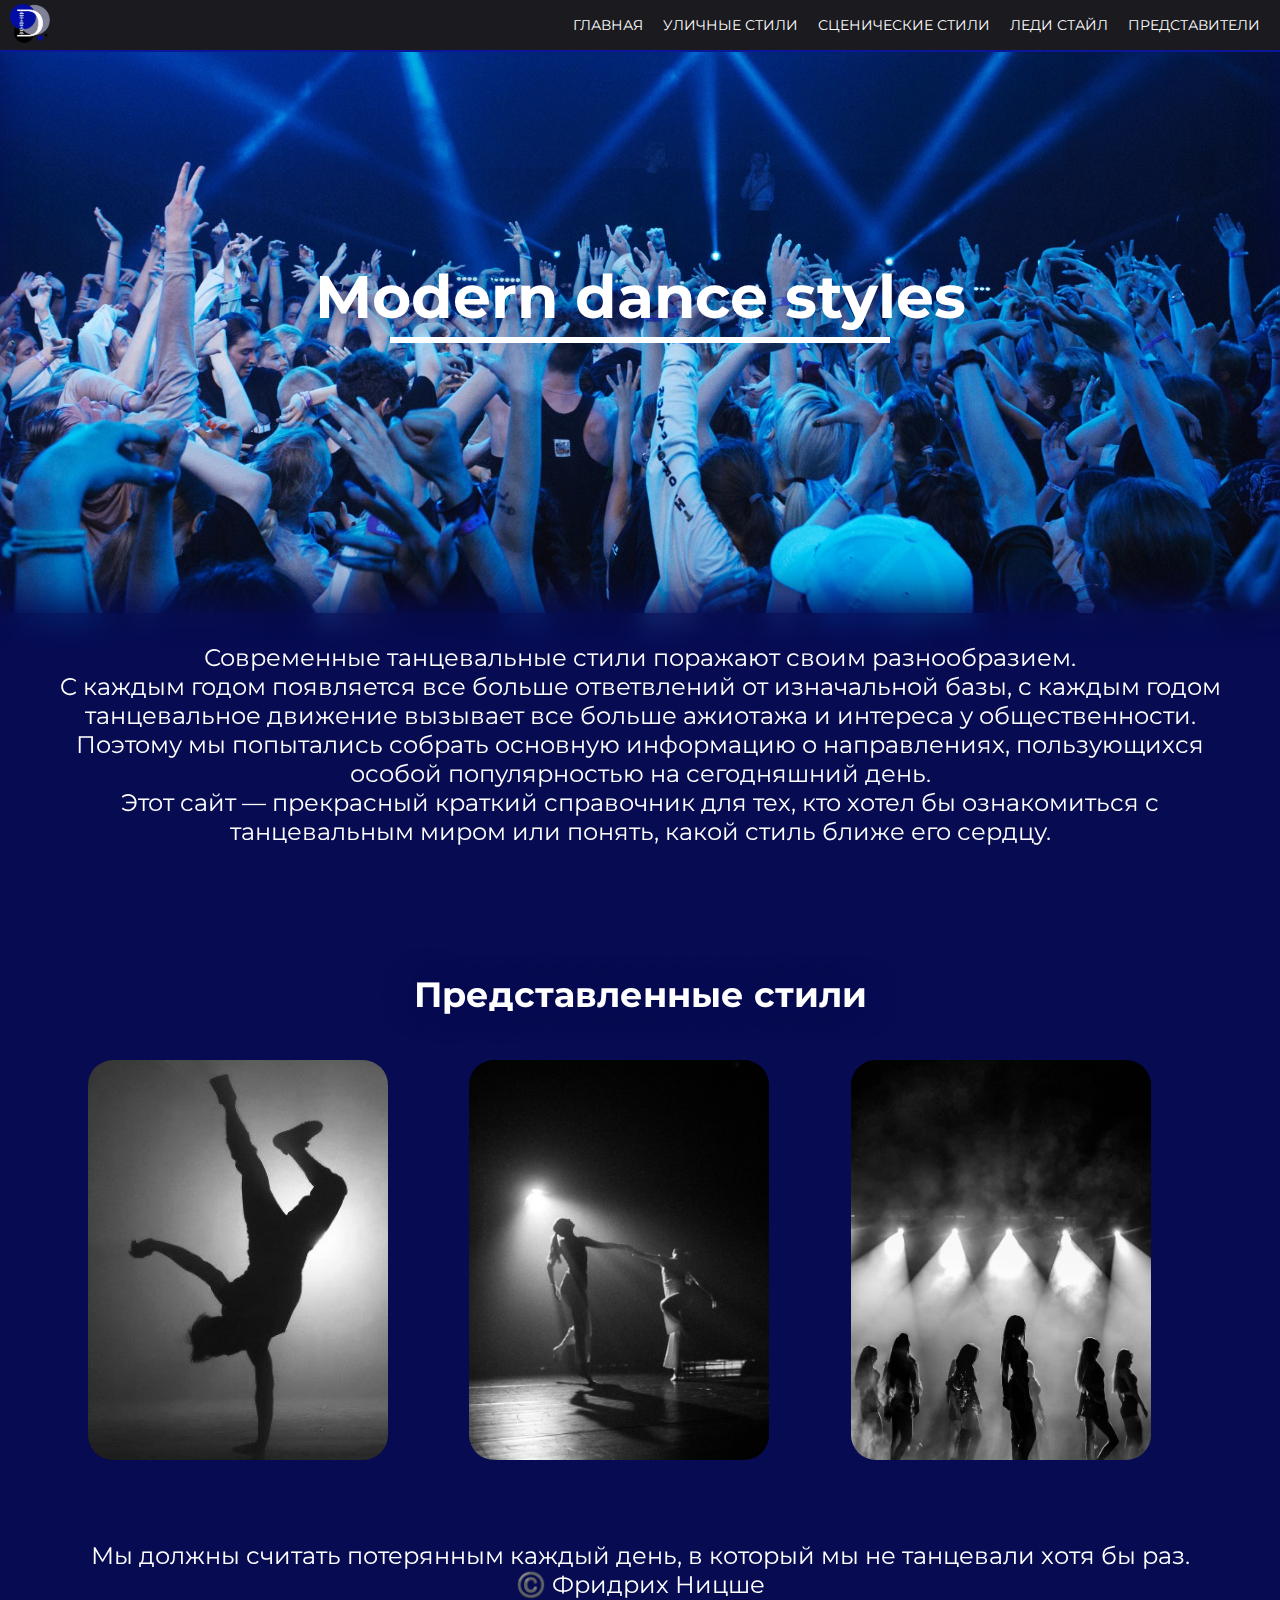
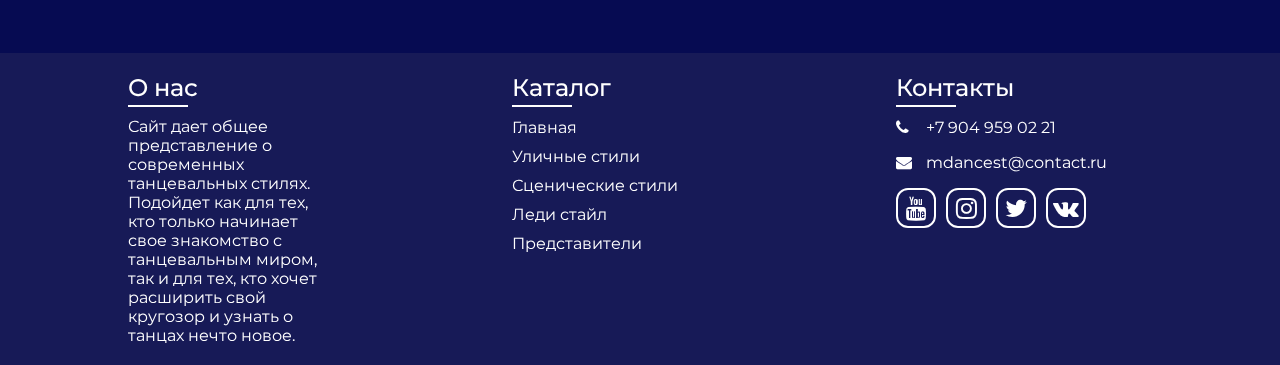
<file: index.html>
<!DOCTYPE html>
<html lang="en">
<head>
    <meta charset="UTF-8">
    <meta http-equiv="X-UA-Compatible" content="IE=edge">
    <meta name="viewport" content="width=device-width, initial-scale=1.0">
    <title>Мир танца</title>
    <link rel="icon" type="image/png" href="img/logo.png">
    <link rel="stylesheet" type="text/css" href="styles/header.css">
    <link rel="stylesheet" type="text/css" href="styles/navigation.css">
    <link rel="stylesheet" type="text/css" href="styles/home_page.css">
    <link rel="stylesheet" type="text/css" href="styles/footer.css">
    <script src="https://code.jquery.com/jquery-3.5.1.js"></script>
    <link rel="preconnect" href="https://fonts.googleapis.com">
    <link rel="preconnect" href="https://fonts.gstatic.com" crossorigin>
    <link href="https://fonts.googleapis.com/css2?family=Montserrat&display=swap" rel="stylesheet">
    <link rel="stylesheet" href="https://maxcdn.bootstrapcdn.com/font-awesome/4.4.0/css/font-awesome.min.css">
</head>
<body>
    <header>
        <div class="header">
            <div class="container-h">
                <span class="header_body">
                    <a href="#" class="header_logo">
                        <img src="img/logo.png" width="40" height="40">
                    </a>
                    <input type="checkbox" id="check-menu">
                    <label for="check-menu">MENU</label>
                    <div class="burger-line first"></div>
                    <div class="burger-line second"></div>
                    <div class="burger-line third"></div>
                    <div class="burger-line fourth"></div>
                    <nav class="header_menu">
                        <ul class="header_list">
                            <li>
                                <a href="index.html" class="header_link">Главная</a>
                            </li>
                            <li>
                                <a href="street_dance.html" class="header_link">Уличные стили</a>
                            </li>
                            <li>
                                <a href="stage_dance.html" class="header_link">Сценические стили</a>
                            </li>
                            <li>
                                <a href="lady_dance.html" class="header_link">Леди стайл</a>
                            </li>
                            <li>
                                <a href="representatives.html" class="header_link">Представители</a>
                            </li>
                        </ul>
                    </nav>
                </span>
            </div>
        </div>
    </header>
    <div class="feature"></div>
    <h2 class="title">Modern dance styles</h2>
    <p class="text">
        Современные танцевальные стили поражают своим разнообразием. <br>
        C каждым годом появляется все больше ответвлений от изначальной базы, с каждым годом танцевальное движение вызывает все больше ажиотажа и интереса у общественности.
        Поэтому мы попытались собрать основную информацию о направлениях, пользующихся особой популярностью на сегодняшний день.<br>
        Этот сайт — прекрасный краткий справочник для тех, кто хотел бы ознакомиться с танцевальным миром или понять, какой стиль ближе его сердцу. <br>
    </p>
    <div class="navig">
        <h1 class="text">Представленные стили</h1>
        <span class="alignment">
            <a href="street_dance.html" class="picture">
                <div class="picture-hover">
                    Street style
                </div>
                <img class="displayedmenu" src="img/стрит.jpeg"></a> <!--width="300" height="400"-->
            <a href="stage_dance.html" class="picture">
                <div class="picture-hover">
                    Stage style
                </div>
                <img class="displayedmenu" src="img/сцен.jpeg"></a>
            <a href="lady_dance.html" class="picture">
                <div class="picture-hover">
                    Lady style
                </div>
                <img class="displayedmenu" src="img/лэди.jpeg"></a>
        </span>
    </div>
    <blockquote class="text">
        Мы должны считать потерянным каждый день, в который мы не танцевали хотя бы раз.<br>
        ©️ Фридрих Ницше
    </blockquote>
    <footer>
        <div class="sec aboutus">
            <h2>О нас</h2>
            <p>
                Сайт дает общее представление о современных танцевальных стилях. Подойдет как для тех, кто только начинает свое знакомство с танцевальным миром, так и для тех, кто хочет расширить свой кругозор и узнать о танцах нечто новое.
            </p>
        </div>
      
        <div class="sec quicklinks">
            <h2>Каталог</h2>
            <ul>
                <li><a href="index.html".html">Главная</a></li>
                <li><a href="street_dance.html">Уличные стили</a></li>
                <li><a href="stage_dance.html">Сценические стили</a></li>
                <li><a href="lady_dance.html">Леди стайл</a></li>
                <li><a href="representatives.html">Представители</a></li>
            </ul>
        </div>
        <div class="sec contact">
            <h2>Контакты</h2>
            <ul class="info">
                <li>
                    <span><i class="fa fa-phone"></i></span>
                    <p><a href="#">+7 904 959 02 21</a></p>
                </li>
                <li>
                    <span><i class="fa fa-envelope"></i></span>
                    <p><a href="#">mdancest@contact.ru</a></p>
                </li>
                <ul class="smicons_container">
                    <li><a href="#"><i class="fa fa-youtube"></i></a></li>
                    <li><a href="#"><i class="fa fa-instagram"></i></a></li>
                    <li><a href="#"><i class="fa fa-twitter"></i></a></li>
                    <li><a href="#"><i class="fa fa-vk"></i></a></li>
                </ul>
            </ul>
        </div>
    </footer>
    <script src="scripts/background.js"></script>
</body>
</html>
</file>
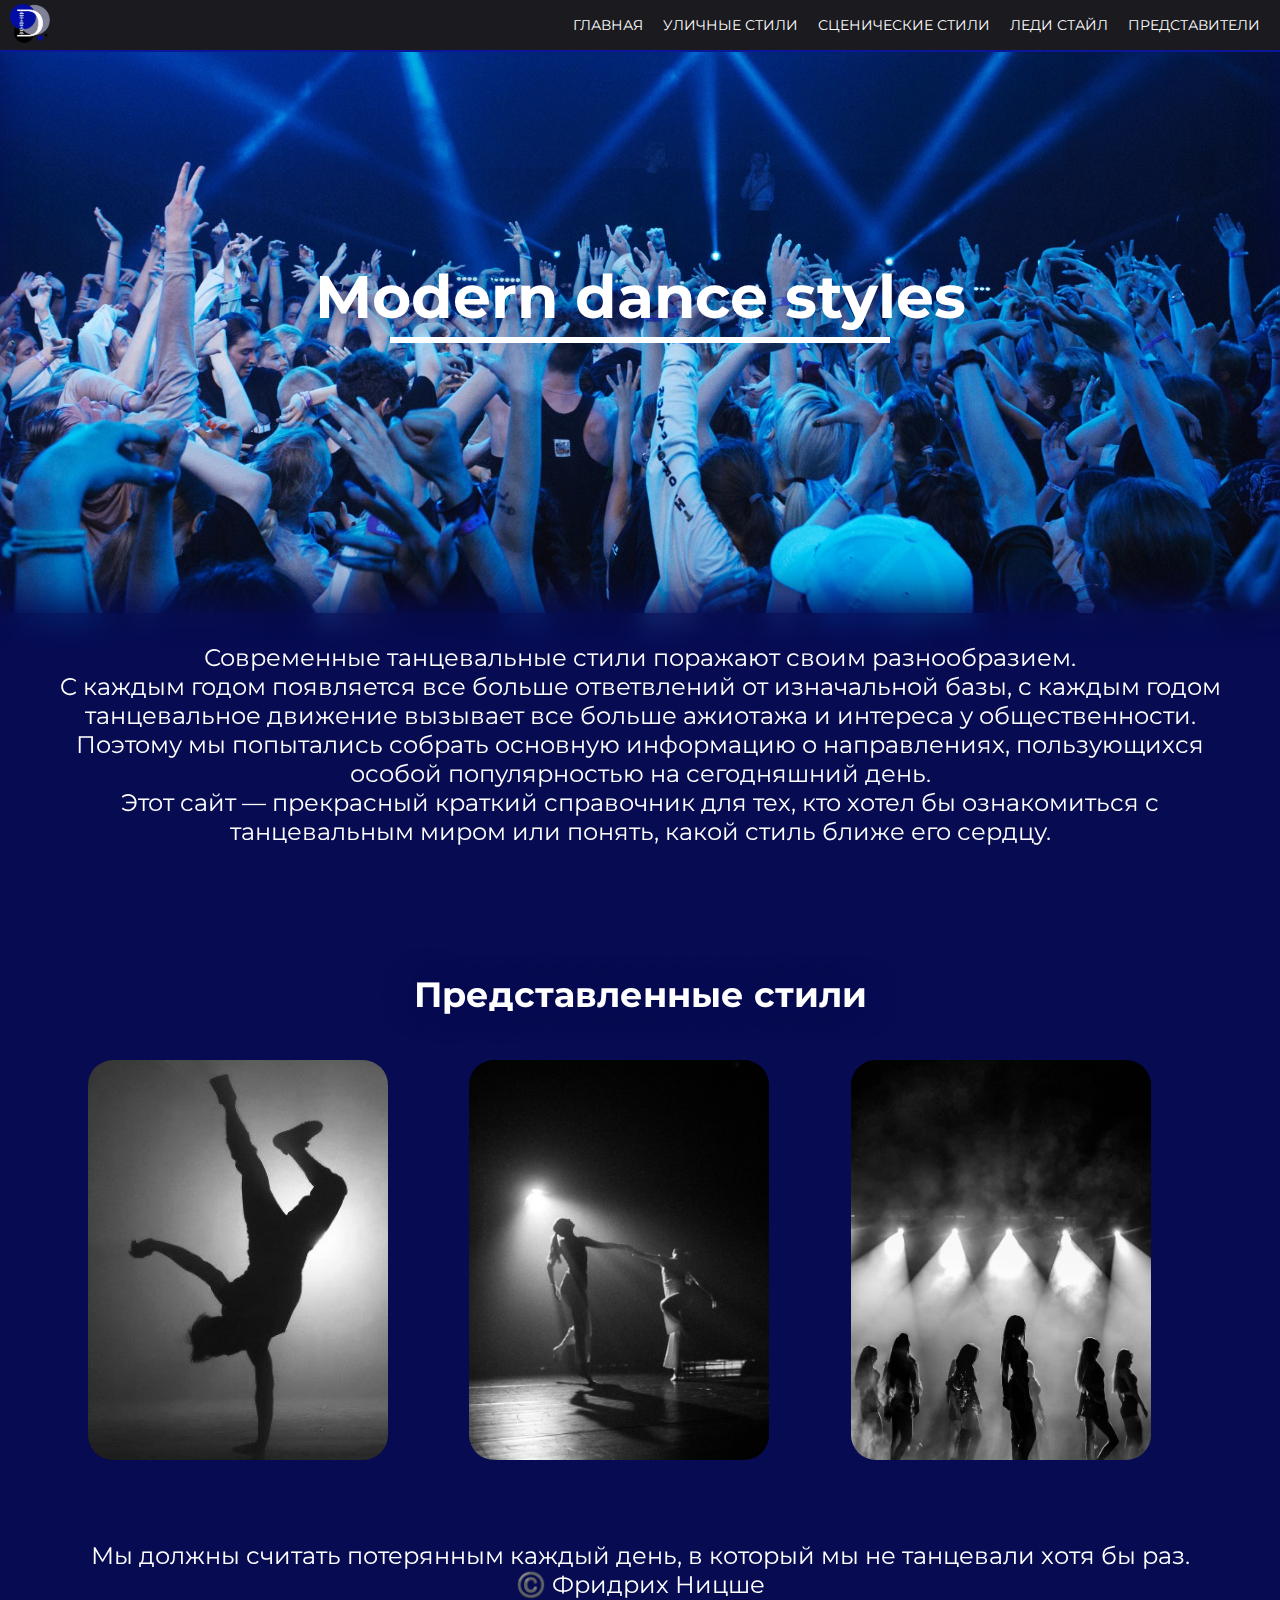
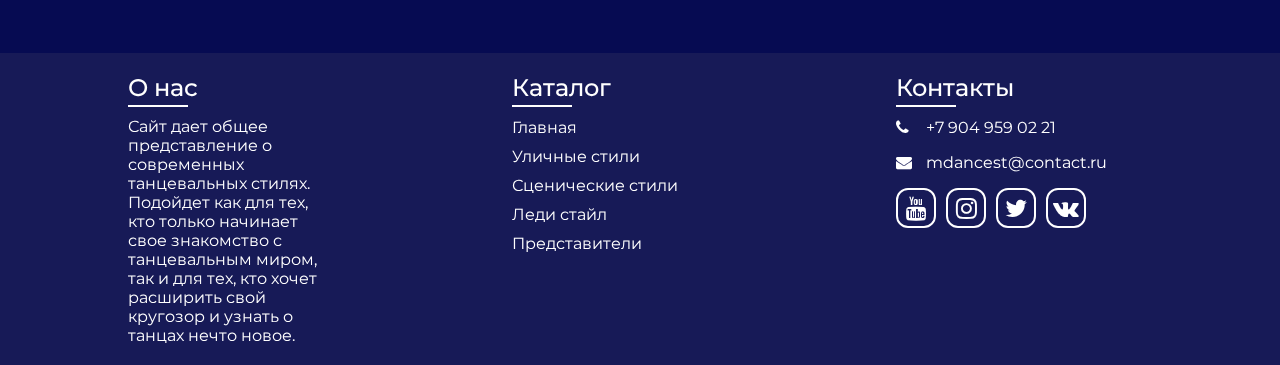
<file: home_page.html>
<!DOCTYPE html>
<html lang="en">
<head>
    <meta charset="UTF-8">
    <meta http-equiv="X-UA-Compatible" content="IE=edge">
    <meta name="viewport" content="width=device-width, initial-scale=1.0">
    <title>Мир танца</title>
    <link rel="icon" type="image/png" href="img/logo.png">
    <link rel="stylesheet" type="text/css" href="styles/header.css">
    <link rel="stylesheet" type="text/css" href="styles/navigation.css">
    <link rel="stylesheet" type="text/css" href="styles/home_page.css">
    <link rel="stylesheet" type="text/css" href="styles/footer.css">
    <script src="https://code.jquery.com/jquery-3.5.1.js"></script>
    <link rel="preconnect" href="https://fonts.googleapis.com">
    <link rel="preconnect" href="https://fonts.gstatic.com" crossorigin>
    <link href="https://fonts.googleapis.com/css2?family=Montserrat&display=swap" rel="stylesheet">
    <link rel="stylesheet" href="https://maxcdn.bootstrapcdn.com/font-awesome/4.4.0/css/font-awesome.min.css">
</head>
<body>
    <header>
        <div class="header">
            <div class="container-h">
                <span class="header_body">
                    <a href="#" class="header_logo">
                        <img src="img/logo.png" width="40" height="40">
                    </a>
                    <input type="checkbox" id="check-menu">
                    <label for="check-menu">MENU</label>
                    <div class="burger-line first"></div>
                    <div class="burger-line second"></div>
                    <div class="burger-line third"></div>
                    <div class="burger-line fourth"></div>
                    <nav class="header_menu">
                        <ul class="header_list">
                            <li>
                                <a href="home_page.html" class="header_link">Главная</a>
                            </li>
                            <li>
                                <a href="street_dance.html" class="header_link">Уличные стили</a>
                            </li>
                            <li>
                                <a href="stage_dance.html" class="header_link">Сценические стили</a>
                            </li>
                            <li>
                                <a href="lady_dance.html" class="header_link">Леди стайл</a>
                            </li>
                            <li>
                                <a href="representatives.html" class="header_link">Представители</a>
                            </li>
                        </ul>
                    </nav>
                </span>
            </div>
        </div>
    </header>
    <div class="feature"></div>
    <h2 class="title">Modern dance styles</h2>
    <p class="text">
        Современные танцевальные стили поражают своим разнообразием. <br>
        C каждым годом появляется все больше ответвлений от изначальной базы, с каждым годом танцевальное движение вызывает все больше ажиотажа и интереса у общественности.
        Поэтому мы попытались собрать основную информацию о направлениях, пользующихся особой популярностью на сегодняшний день.<br>
        Этот сайт — прекрасный краткий справочник для тех, кто хотел бы ознакомиться с танцевальным миром или понять, какой стиль ближе его сердцу. <br>
    </p>
    <div class="navig">
        <h1 class="text">Представленные стили</h1>
        <span class="alignment">
            <a href="street_dance.html" class="picture">
                <div class="picture-hover">
                    Street style
                </div>
                <img class="displayedmenu" src="img/стрит.jpeg"></a> <!--width="300" height="400"-->
            <a href="stage_dance.html" class="picture">
                <div class="picture-hover">
                    Stage style
                </div>
                <img class="displayedmenu" src="img/сцен.jpeg"></a>
            <a href="lady_dance.html" class="picture">
                <div class="picture-hover">
                    Lady style
                </div>
                <img class="displayedmenu" src="img/лэди.jpeg"></a>
        </span>
    </div>
    <blockquote class="text">
        Мы должны считать потерянным каждый день, в который мы не танцевали хотя бы раз.<br>
        ©️ Фридрих Ницше
    </blockquote>
    <footer>
        <div class="sec aboutus">
            <h2>О нас</h2>
            <p>
                Сайт дает общее представление о современных танцевальных стилях. Подойдет как для тех, кто только начинает свое знакомство с танцевальным миром, так и для тех, кто хочет расширить свой кругозор и узнать о танцах нечто новое.
            </p>
        </div>
      
        <div class="sec quicklinks">
            <h2>Каталог</h2>
            <ul>
                <li><a href="home_page.html".html">Главная</a></li>
                <li><a href="street_dance.html">Уличные стили</a></li>
                <li><a href="stage_dance.html">Сценические стили</a></li>
                <li><a href="lady_dance.html">Леди стайл</a></li>
                <li><a href="representatives.html">Представители</a></li>
            </ul>
        </div>
        <div class="sec contact">
            <h2>Контакты</h2>
            <ul class="info">
                <li>
                    <span><i class="fa fa-phone"></i></span>
                    <p><a href="#">+7 904 959 02 21</a></p>
                </li>
                <li>
                    <span><i class="fa fa-envelope"></i></span>
                    <p><a href="#">mdancest@contact.ru</a></p>
                </li>
                <ul class="smicons_container">
                    <li><a href="#"><i class="fa fa-youtube"></i></a></li>
                    <li><a href="#"><i class="fa fa-instagram"></i></a></li>
                    <li><a href="#"><i class="fa fa-twitter"></i></a></li>
                    <li><a href="#"><i class="fa fa-vk"></i></a></li>
                </ul>
            </ul>
        </div>
    </footer>
    <script src="scripts/background.js"></script>
</body>
</html>
</file>
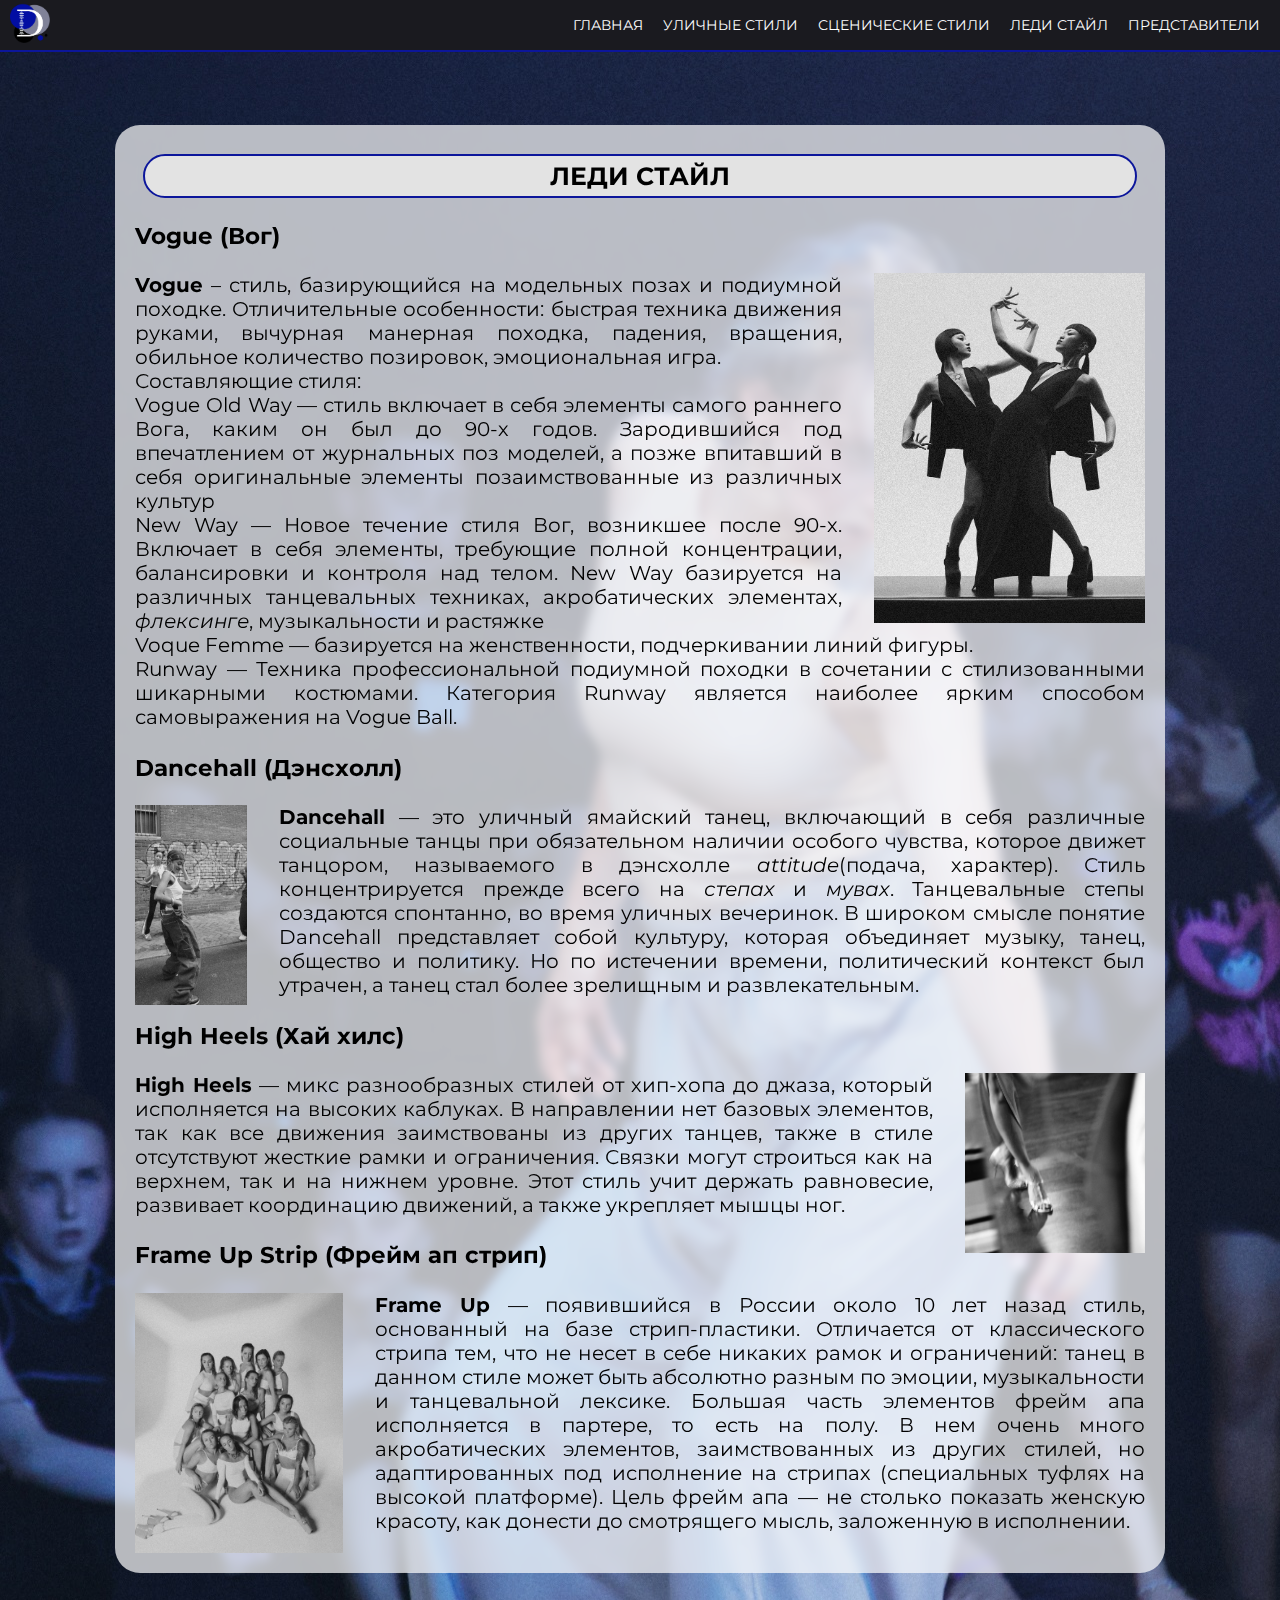
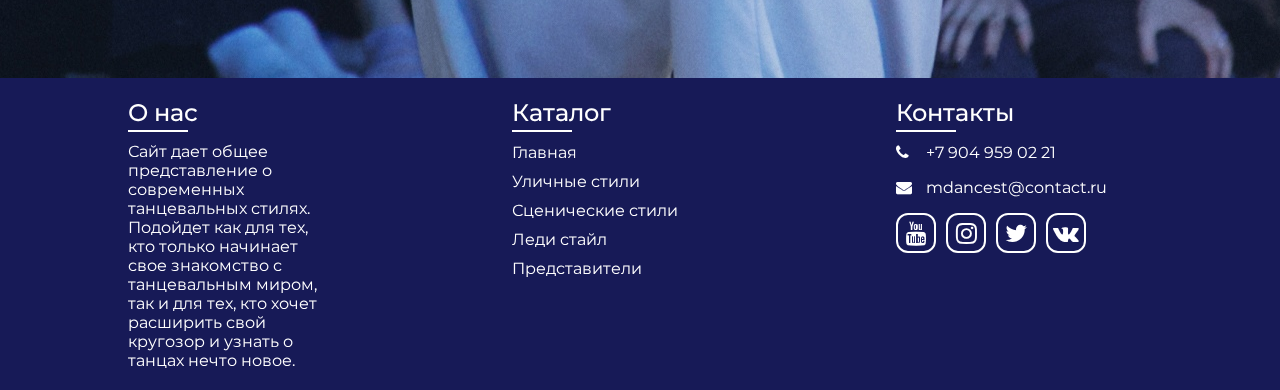
<file: lady_dance.html>
<!DOCTYPE html>
<html lang="en">
<head>
    <meta charset="UTF-8">
    <meta http-equiv="X-UA-Compatible" content="IE=edge">
    <meta name="viewport" content="width=device-width, initial-scale=1.0">
    <title>Мир танца</title>
    <link rel="icon" type="image/png" href="img/logo.png">
    <link rel="stylesheet" type="text/css" href="styles/header.css">
    <link rel="stylesheet" type="text/css" href="styles/article.css">
    <link rel="stylesheet" type="text/css" href="styles/home_page.css">
    <link rel="stylesheet" type="text/css" href="styles/footer.css">
    <script src="https://code.jquery.com/jquery-3.5.1.js"></script>
    <link rel="preconnect" href="https://fonts.googleapis.com">
    <link rel="preconnect" href="https://fonts.gstatic.com" crossorigin>
    <link href="https://fonts.googleapis.com/css2?family=Montserrat&display=swap" rel="stylesheet">
    <link rel="stylesheet" href="https://maxcdn.bootstrapcdn.com/font-awesome/4.4.0/css/font-awesome.min.css">
</head>
<body>
    <header>
        <div class="header">
            <div class="container-h">
                <span class="header_body">
                    <a href="#" class="header_logo">
                        <img src="img/logo.png" width="40" height="40">
                    </a>
                    <input type="checkbox" id="check-menu">
                    <label for="check-menu">MENU</label>
                    <div class="burger-line first"></div>
                    <div class="burger-line second"></div>
                    <div class="burger-line third"></div>
                    <div class="burger-line fourth"></div>
                    <nav class="header_menu">
                        <ul class="header_list">
                            <li>
                                <a href="index.html" class="header_link">Главная</a>
                            </li>
                            <li>
                                <a href="street_dance.html" class="header_link">Уличные стили</a>
                            </li>
                            <li>
                                <a href="stage_dance.html" class="header_link">Сценические стили</a>
                            </li>
                            <li>
                                <a href="lady_dance.html" class="header_link">Леди стайл</a>
                            </li>
                            <li>
                                <a href="representatives.html" class="header_link">Представители</a>
                            </li>
                        </ul>
                    </nav>
                </span>
            </div>
        </div>
    </header>
    <article id="lady">
        <div class="container-1">
            <span class="box-2">
                <section>
                    <h2>Леди стайл</h2>
                    <p>
                    <ul>
                        <h3>
                            <li>Vogue (Вог)</li>
                        </h3>
                        <img class="intext2" class="imgd" src="img/vogue.jpeg" width="271" height="350">
                        <b>Vogue</b> – стиль, базирующийся на модельных позах и подиумной походке. Отличительные особенности: быстрая
                        техника движения руками, вычурная манерная походка, падения, вращения, обильное количество позировок,
                        эмоциональная игра.<br>
                        Составляющие стиля:
                        <ul>
                            <li>Vogue Old Way — стиль включает в себя элементы самого раннего Вога, каким он был до 90-х годов. Зародившийся
                                под впечатлением от журнальных поз моделей, а позже впитавший в себя оригинальные элементы позаимствованные
                                из различных культур</li>
                            <li>New Way — Новое течение стиля Вог, возникшее после 90-х. Включает в себя элементы, требующие полной
                                концентрации, балансировки и контроля над телом. New Way базируется на различных танцевальных техниках,
                                акробатических элементах, <i>флексинге</i>, музыкальности и растяжке</li>
                            <li>Voque Femme — базируется на женственности, подчеркивании линий фигуры.</li>
                            <li>Runway — Техника профессиональной подиумной походки в сочетании с стилизованными шикарными костюмами.
                                Категория Runway является наиболее ярким способом самовыражения на Vogue Ball.</li>
                        </ul>
                        <h3>
                            <li>Dancehall (Дэнсхолл)</li>
                        </h3>
                        <img class="intext1" class="imgd" src="img/dancehall.jpeg" width="112" height="200" id="pic3">
                        <b>Dancehall</b> — это уличный ямайский танец, включающий в себя различные социальные танцы при обязательном наличии
                        особого чувства, которое движет танцором, называемого в дэнсхолле <em>attitude</em>(подача, характер).
                        Стиль концентрируется прежде всего на <i>степах</i> и <i>мувах</i>. Танцевальные степы создаются спонтанно, во время
                        уличных вечеринок.
                        В широком смысле понятие Dancehall представляет собой культуру, которая объединяет музыку, танец, общество и
                        политику. Но по истечении времени, политический контекст был утрачен, а танец стал более зрелищным и
                        развлекательным.
                        <h3>
                            <li>High Heels (Хай хилс)</li>
                        </h3>
                        <img class="intext2" class="imgd" src="img/туфля.jpeg" width="180" height="180" id="pic4">
                        <b>High Heels</b> — микс разнообразных стилей от хип-хопа до джаза, который исполняется на высоких каблуках. В
                        направлении нет базовых элементов, так как все движения заимствованы из других танцев, также в стиле отсутствуют
                        жесткие рамки и ограничения.
                        Связки могут строиться как на верхнем, так и на нижнем уровне. Этот стиль учит держать равновесие, развивает
                        координацию движений, а также укрепляет мышцы ног.
                        <h3>
                            Frame Up Strip (Фрейм ап стрип)
                        </h3>
                        <img class="intext1" class="imgd" src="img/frameup.jpeg" width="208" height="260" id="pic5">
                        <b>Frame Up</b> — появившийся в России около 10 лет назад стиль, основанный на базе стрип-пластики. Отличается от классического стрипа тем, что 
                        не несет в себе никаких рамок и ограничений: танец в данном стиле может быть абсолютно разным по эмоции, музыкальности и танцевальной лексике.
                        Большая часть элементов фрейм апа исполняется в партере, то есть на полу. В нем очень много акробатических элементов, 
                        заимствованных из других стилей, но адаптированных под исполнение на стрипах (специальных туфлях на высокой платформе).
                        Цель фрейм апа — не столько показать женскую красоту, как донести до смотрящего мысль, заложенную в исполнении.
                    </ul>
                    </p>
                </section>
            </span>
        </div>
    </article>
    <footer>
        <div class="sec aboutus">
            <h2>О нас</h2>
            <p>
                Сайт дает общее представление о современных танцевальных стилях. Подойдет как для тех, кто только начинает свое знакомство с танцевальным миром, так и для тех, кто хочет расширить свой кругозор и узнать о танцах нечто новое.
            </p>
        </div>
      
        <div class="sec quicklinks">
            <h2>Каталог</h2>
            <ul>
                <li><a href="index.html">Главная</a></li>
                <li><a href="street_dance.html">Уличные стили</a></li>
                <li><a href="stage_dance.html">Сценические стили</a></li>
                <li><a href="lady_dance.html">Леди стайл</a></li>
                <li><a href="representatives.html">Представители</a></li>
            </ul>
        </div>
        <div class="sec contact">
            <h2>Контакты</h2>
            <ul class="info">
                <li>
                    <span><i class="fa fa-phone"></i></span>
                    <p><a href="#">+7 904 959 02 21</a></p>
                </li>
                <li>
                    <span><i class="fa fa-envelope"></i></span>
                    <p><a href="#">mdancest@contact.ru</a></p>
                </li>
                <ul class="smicons_container">
                    <li><a href="#"><i class="fa fa-youtube"></i></a></li>
                    <li><a href="#"><i class="fa fa-instagram"></i></a></li>
                    <li><a href="#"><i class="fa fa-twitter"></i></a></li>
                    <li><a href="#"><i class="fa fa-vk"></i></a></li>
                </ul>
            </ul>
        </div>
    </footer>
</body>
</html>
</file>
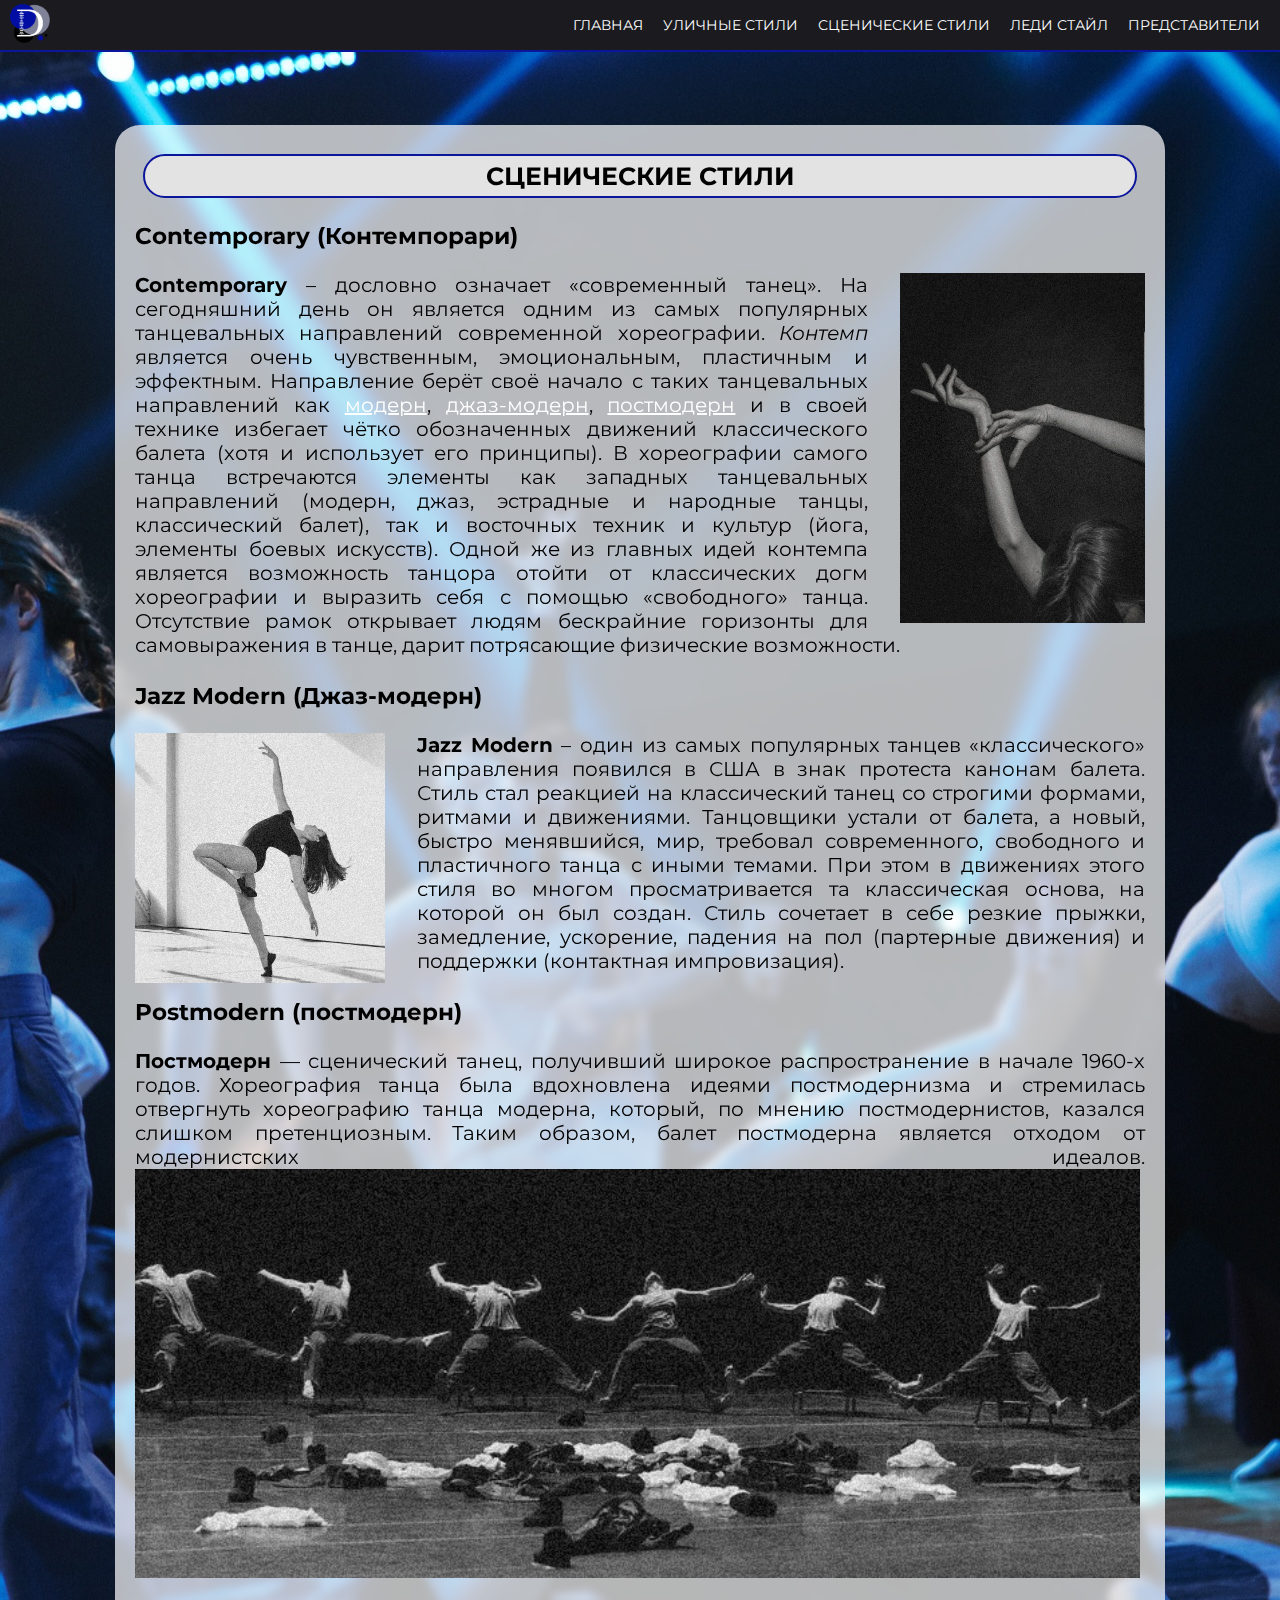
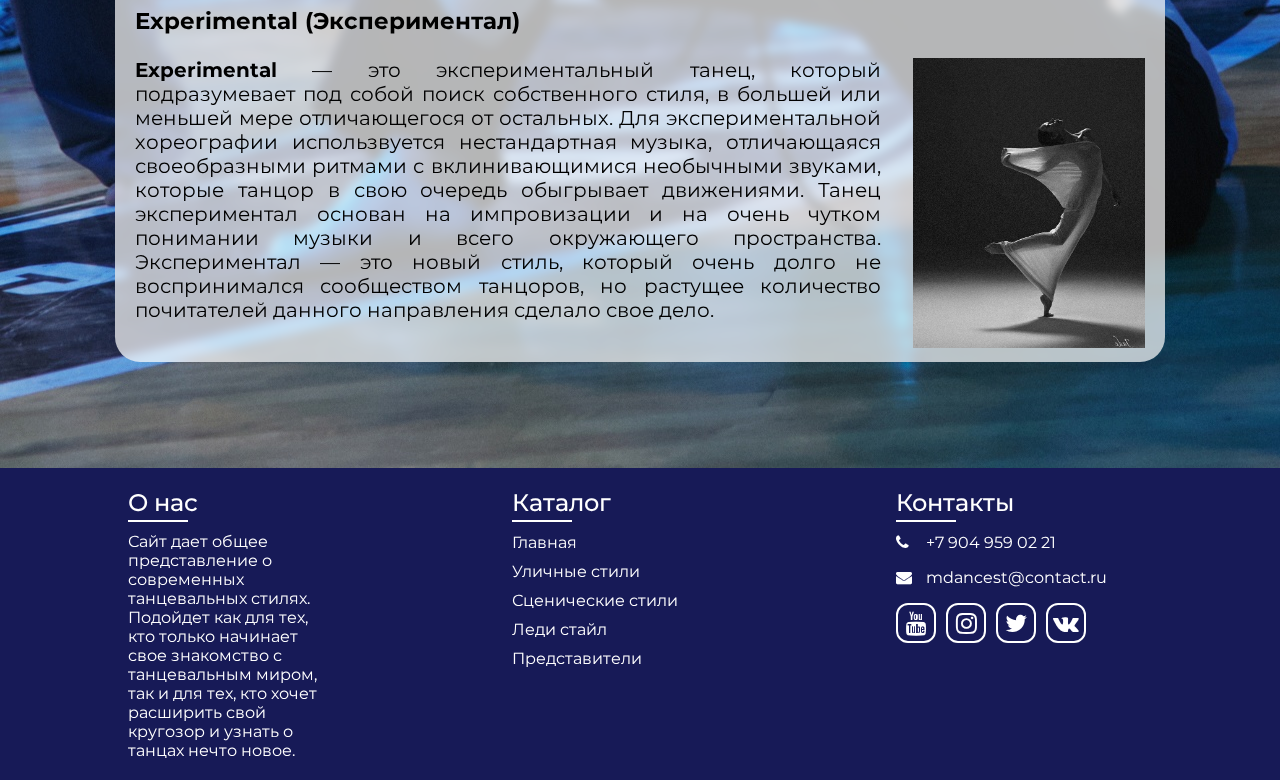
<file: stage_dance.html>
<!DOCTYPE html>
<html lang="en">
<head>
    <meta charset="UTF-8">
    <meta http-equiv="X-UA-Compatible" content="IE=edge">
    <meta name="viewport" content="width=device-width, initial-scale=1.0">
    <title>Мир танца</title>
    <link rel="icon" type="image/png" href="img/logo.png">
    <link rel="stylesheet" type="text/css" href="styles/header.css">
    <link rel="stylesheet" type="text/css" href="styles/article.css">
    <link rel="stylesheet" type="text/css" href="styles/home_page.css">
    <link rel="stylesheet" type="text/css" href="styles/footer.css">
    <script src="https://code.jquery.com/jquery-3.5.1.js"></script>
    <link rel="preconnect" href="https://fonts.googleapis.com">
    <link rel="preconnect" href="https://fonts.gstatic.com" crossorigin>
    <link href="https://fonts.googleapis.com/css2?family=Montserrat&display=swap" rel="stylesheet">
    <link rel="stylesheet" href="https://maxcdn.bootstrapcdn.com/font-awesome/4.4.0/css/font-awesome.min.css">
</head>
<body>
    <header>
        <div class="header">
            <div class="container-h">
                <span class="header_body">
                    <a href="#" class="header_logo">
                        <img src="img/logo.png" width="40" height="40">
                    </a>
                    <input type="checkbox" id="check-menu">
                    <label for="check-menu">MENU</label>
                    <div class="burger-line first"></div>
                    <div class="burger-line second"></div>
                    <div class="burger-line third"></div>
                    <div class="burger-line fourth"></div>
                    <nav class="header_menu">
                        <ul class="header_list">
                            <li>
                                <a href="index.html" class="header_link">Главная</a>
                            </li>
                            <li>
                                <a href="street_dance.html" class="header_link">Уличные стили</a>
                            </li>
                            <li>
                                <a href="stage_dance.html" class="header_link">Сценические стили</a>
                            </li>
                            <li>
                                <a href="lady_dance.html" class="header_link">Леди стайл</a>
                            </li>
                            <li>
                                <a href="representatives.html" class="header_link">Представители</a>
                            </li>
                        </ul>
                    </nav>
                </span>
            </div>
        </div>
    </header>
    <article id="stage">
        <div class="container-1">
            <span class="box-2">
                <section>
                    <h2>Сценические стили</h2>
                    <p>
                    <ul>
                        <h3>
                            <li>Contemporary (Контемпорари)</li>
                        </h3>
                        <img class="intext2" class="imgd" src="img/contemn.jpeg" width="245" height="350">
                        <b>Contemporary</b> – дословно означает «современный танец». На сегодняшний день он является одним
                        из самых популярных танцевальных направлений современной хореографии.
                        <i>Контемп</i> является очень чувственным, эмоциональным, пластичным и эффектным.
                        Направление берёт своё начало с таких танцевальных направлений как <a
                            href="https://ru.wikipedia.org/wiki/%D0%A2%D0%B0%D0%BD%D0%B5%D1%86_%D0%BC%D0%BE%D0%B4%D0%B5%D1%80%D0%BD"
                            rel="external" target="_blank">модерн</a>,
                        <a href="#jm">джаз-модерн</a>, <a
                            href="#pm">постмодерн</a>
                        и в своей технике избегает чётко обозначенных движений классического балета (хотя и использует его
                        принципы). В хореографии самого танца встречаются элементы как западных танцевальных направлений (модерн, джаз, эстрадные и народные танцы, классический балет), 
                        так и восточных техник и культур (йога, элементы боевых искусств). Одной же из главных идей контемпа является возможность танцора отойти от классических догм хореографии 
                        и выразить себя с помощью «свободного» танца.
                        Отсутствие рамок открывает людям бескрайние горизонты для самовыражения в танце, дарит потрясающие
                        физические возможности.
                        <h3 id="jm">
                            <li>Jazz Modern (Джаз-модерн)</li>
                        </h3>
                        <img class="intext1" class="imgd" src="img/modern.jpeg" width="250" height="250" id="pic1">
                        <b>Jazz Modern</b> – один из самых популярных танцев «классического» направления появился в США в
                        знак протеста канонам балета. Стиль стал реакцией на классический танец со строгими формами, ритмами и движениями. 
                        Танцовщики устали от балета, а новый, быстро менявшийся, мир, требовал современного, свободного и пластичного танца с иными темами.
                        При этом в движениях этого стиля во многом просматривается та классическая основа, на которой он был
                        создан.
                        Стиль сочетает в себе резкие прыжки, замедление, ускорение, падения на пол (партерные движения) и
                        поддержки (контактная импровизация).
                        <h3 id="pm">
                            <li>Postmodern (постмодерн)</li>
                        </h3>
                        <b>Постмодерн</b> ― сценический танец, получивший широкое распространение в начале 1960-х годов. 
                        Хореография танца была вдохновлена идеями постмодернизма и стремилась отвергнуть хореографию танца модерна, который, по мнению постмодернистов, казался слишком претенциозным. 
                        Таким образом, балет постмодерна является отходом от модернистских идеалов.</b>
                        <img class="imgd intext" src="img/postmodern.jpeg" width="1025" height="416">
                        <h3>
                            <li>Experimental (Экспериментал)</li>
                        </h3>
                        <img class="intext2" class="imgd" src="img/experimental.jpeg" width="232" height="290" id="pic2">
                        <b>Experimental</b> — это экспериментальный танец, который подразумевает под собой поиск собственного стиля, 
                        в большей или меньшей мере отличающегося от остальных. Для экспериментальной хореографии использвуется нестандартная 
                        музыка, отличающаяся своеобразными ритмами с вклинивающимися необычными звуками, которые танцор в свою очередь обыгрывает 
                        движениями. Танец экспериментал основан на импровизации и на очень чутком понимании музыки и всего окружающего пространства.
                        Экспериментал — это новый стиль, который очень долго не воспринимался сообществом танцоров, но растущее количество почитателей данного направления сделало свое дело.
                    <ul>
                    </p>
                </section>
            </span>
        </div>
    </article>
    <footer>
        <div class="sec aboutus">
            <h2>О нас</h2>
            <p>
                Сайт дает общее представление о современных танцевальных стилях. Подойдет как для тех, кто только начинает свое знакомство с танцевальным миром, так и для тех, кто хочет расширить свой кругозор и узнать о танцах нечто новое.
            </p>
        </div>
      
        <div class="sec quicklinks">
            <h2>Каталог</h2>
            <ul>
                <li><a href="index.html">Главная</a></li>
                <li><a href="street_dance.html">Уличные стили</a></li>
                <li><a href="stage_dance.html">Сценические стили</a></li>
                <li><a href="lady_dance.html">Леди стайл</a></li>
                <li><a href="representatives.html">Представители</a></li>
            </ul>
        </div>
        <div class="sec contact">
            <h2>Контакты</h2>
            <ul class="info">
                <li>
                    <span><i class="fa fa-phone"></i></span>
                    <p><a href="#">+7 904 959 02 21</a></p>
                </li>
                <li>
                    <span><i class="fa fa-envelope"></i></span>
                    <p><a href="#">mdancest@contact.ru</a></p>
                </li>
                <ul class="smicons_container">
                    <li><a href="#"><i class="fa fa-youtube"></i></a></li>
                    <li><a href="#"><i class="fa fa-instagram"></i></a></li>
                    <li><a href="#"><i class="fa fa-twitter"></i></a></li>
                    <li><a href="#"><i class="fa fa-vk"></i></a></li>
                </ul>
            </ul>
        </div>
    </footer>
</body>
</html>
</file>
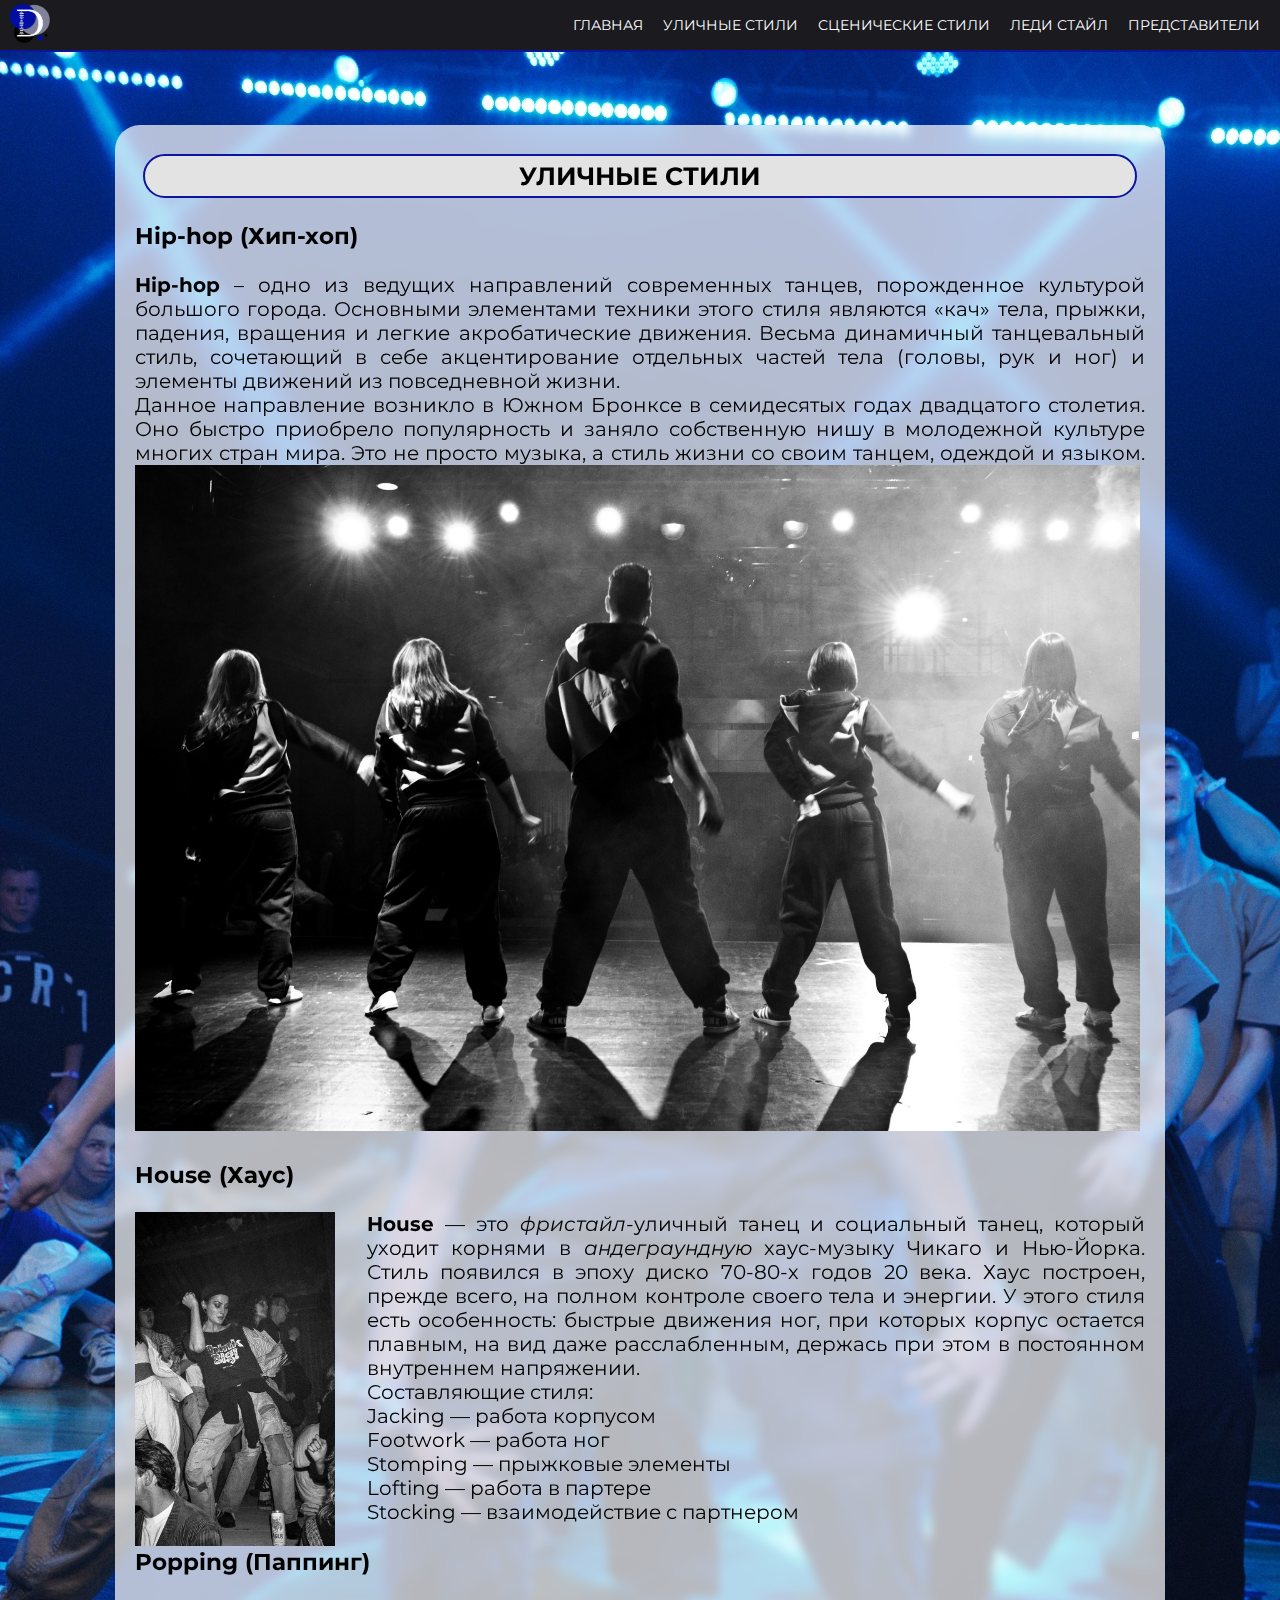
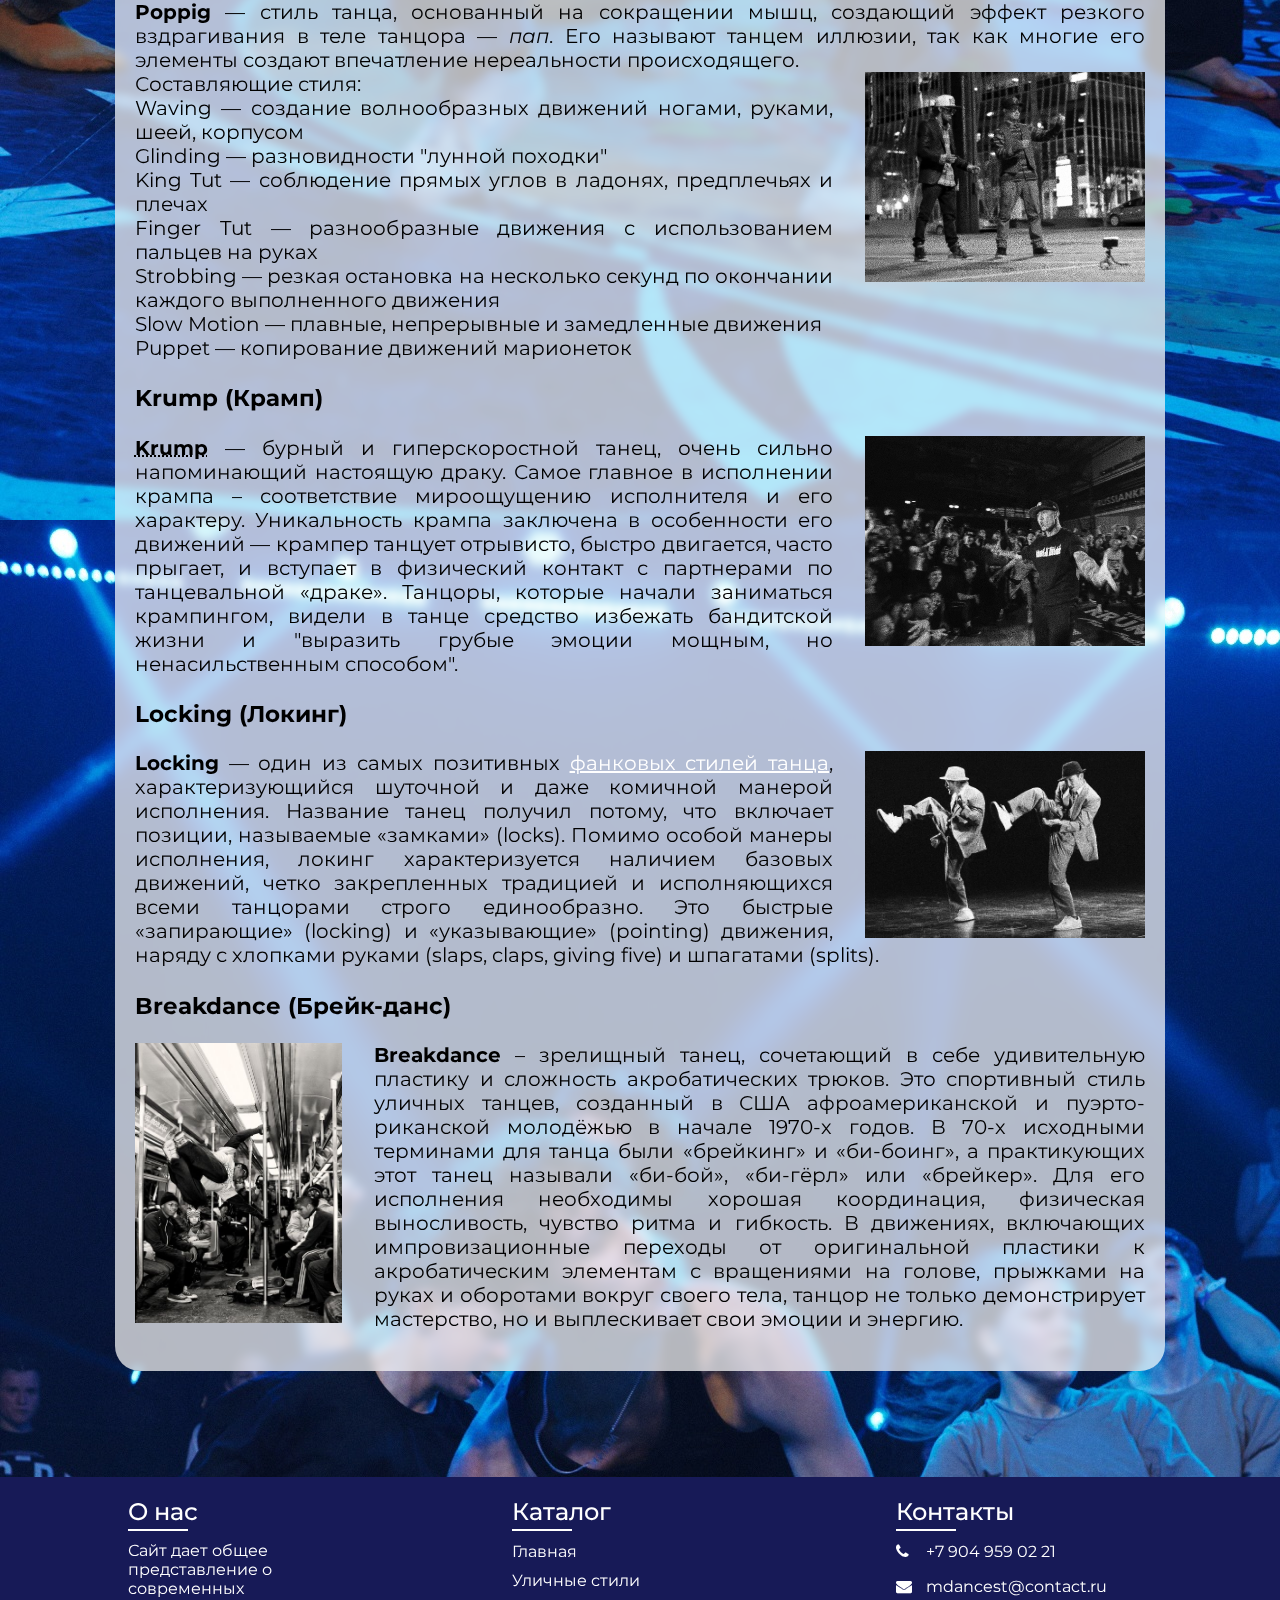
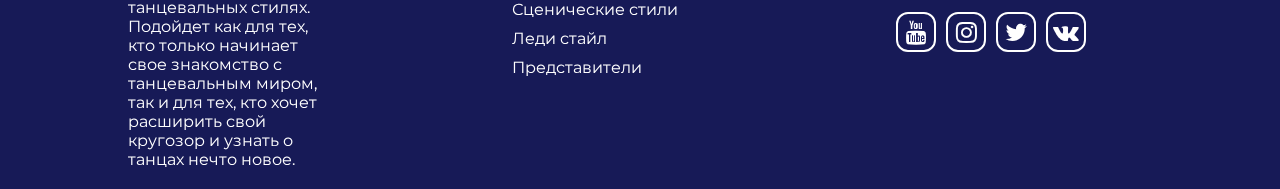
<file: street_dance.html>
<!DOCTYPE html>
<html lang="en">
<head>
    <meta charset="UTF-8">
    <meta http-equiv="X-UA-Compatible" content="IE=edge">
    <meta name="viewport" content="width=device-width, initial-scale=1.0">
    <title>Мир танца</title>
    <link rel="icon" type="image/png" href="img/logo.png">
    <link rel="stylesheet" type="text/css" href="styles/header.css">
    <link rel="stylesheet" type="text/css" href="styles/article.css">
    <link rel="stylesheet" type="text/css" href="styles/home_page.css">
    <link rel="stylesheet" type="text/css" href="styles/footer.css">
    <script src="https://code.jquery.com/jquery-3.5.1.js"></script>
    <link rel="preconnect" href="https://fonts.googleapis.com">
    <link rel="preconnect" href="https://fonts.gstatic.com" crossorigin>
    <link href="https://fonts.googleapis.com/css2?family=Montserrat&display=swap" rel="stylesheet">
    <link rel="stylesheet" href="https://maxcdn.bootstrapcdn.com/font-awesome/4.4.0/css/font-awesome.min.css">
</head>
<body>
    <header>
        <div class="header">
            <div class="container-h">
                <span class="header_body">
                    <a href="#" class="header_logo">
                        <img src="img/logo.png" width="40" height="40">
                    </a>
                    <input type="checkbox" id="check-menu">
                    <label for="check-menu">MENU</label>
                    <div class="burger-line first"></div>
                    <div class="burger-line second"></div>
                    <div class="burger-line third"></div>
                    <div class="burger-line fourth"></div>
                    <nav class="header_menu">
                        <ul class="header_list">
                            <li>
                                <a href="index.html" class="header_link">Главная</a>
                            </li>
                            <li>
                                <a href="street_dance.html" class="header_link">Уличные стили</a>
                            </li>
                            <li>
                                <a href="stage_dance.html" class="header_link">Сценические стили</a>
                            </li>
                            <li>
                                <a href="lady_dance.html" class="header_link">Леди стайл</a>
                            </li>
                            <li>
                                <a href="representatives.html" class="header_link">Представители</a>
                            </li>
                        </ul>
                    </nav>
                </span>
            </div>
        </div>
    </header>
    <article id="street">
        <div class="container-1">
            <span class="box-2">
                <section>
                    <h2>Уличные стили</h2>
                    <p>
                    <ul>
                        <h3>
                            <li>Hip-hop (Хип-хоп)</li>
                        </h3>
                        <b>Hip-hop</b> – одно из ведущих направлений современных танцев, порожденное культурой большого
                        города. Основными элементами техники этого стиля
                        являются «кач» тела, прыжки, падения, вращения и легкие акробатические движения. Весьма динамичный
                        танцевальный стиль, сочетающий в себе
                        акцентирование отдельных частей тела (головы, рук и ног) и элементы движений из повседневной
                        жизни.<br>
                        Данное направление возникло в Южном Бронксе в семидесятых годах двадцатого столетия. Оно быстро
                        приобрело популярность и заняло собственную
                        нишу в молодежной культуре многих стран мира. Это не просто музыка, а стиль жизни со своим танцем,
                        одеждой и языком.
                        <img class="imgd intext" src="img/hiphop.jpg" width="1025" height="677">
                        <!--<div class="container-1"><iframe  class="video" src="https://www.youtube.com/embed/uyWemUowv6c" title="YouTube video player" frameborder="0" allow="accelerometer; autoplay; clipboard-write; encrypted-media; gyroscope; picture-in-picture" allowfullscreen></iframe></div>для видео width="652" height="431"-->
                        <h3>
                            <li>House (Хаус)</li>
                        </h3>
                        <img class="intext1" class="imgd" src="img/house.jpeg" width="200" height="334" id="pic7">
                        <b>House</b> — это <i>фристайл</i>-уличный танец и социальный танец, который уходит корнями в
                        <i>андеграундную</i> хаус-музыку Чикаго и Нью-Йорка. Стиль появился в эпоху диско 70-80-х годов 20 века. Хаус построен, прежде всего, на полном контроле своего тела и энергии. 
                        У этого стиля есть особенность: быстрые движения ног, при которых корпус остается плавным, на вид
                        даже расслабленным, держась при этом в постоянном внутреннем напряжении.<br>
                        Составляющие стиля:
                        <ul>
                            <!--style="margin-left: 231px"-->
                            <li>Jacking — работа корпусом</li>
                            <li>Footwork — работа ног</li>
                            <li>Stomping — прыжковые элементы</li>
                            <li>Lofting — работа в партере</li>
                            <li>Stocking — взаимодействие с партнером</li>
                        </ul>
                        <h3>
                            <li>Popping (Паппинг)</li>
                        </h3>
                        <b>Poppig</b> — стиль танца, основанный на сокращении мышц, создающий эффект резкого вздрагивания в
                        теле танцора — <i>пап</i>.
                        Его называют танцем иллюзии, так как многие его элементы создают впечатление нереальности
                        происходящего.<br>
                        <img class="intext2" class="imgd" src="img/popping.jpeg" width="280" height="210">
                        Составляющие стиля:
                        <ul>
                            <li>Waving — создание волнообразных движений ногами, руками, шеей, корпусом</li>
                            <li>Glinding — разновидности "лунной походки"</li>
                            <li>King Tut — соблюдение прямых углов в ладонях, предплечьях и плечах</li>
                            <li>Finger Tut — разнообразные движения с использованием пальцев на руках</li>
                            <li>Strobbing — резкая остановка на несколько секунд по окончании каждого выполненного движения
                            </li>
                            <li>Slow Motion — плавные, непрерывные и замедленные движения</li>
                            <li>Puppet — копирование движений марионеток</li>
                        </ul>
                        <h3>
                            <li>Krump (Крамп)</li>
                        </h3>
                        <img class="intext2" class="imgd" src="img/krump.jpeg" width="280" height="210">
                        <b><abbr
                                title="Kingdom Radically Uplifted Mighty Praise (Королевство Абсолютной Силы Духовной Похвалы)">Krump</abbr></b>
                        — бурный и гиперскоростной танец, очень сильно напоминающий настоящую драку. Самое главное в
                        исполнении крампа – соответствие мироощущению исполнителя и его характеру.
                        Уникальность крампа заключена в особенности его движений — крампер танцует отрывисто, быстро
                        двигается, часто прыгает, и вступает в физический контакт с партнерами по танцевальной «драке».
                        Танцоры, которые начали заниматься крампингом, видели в танце средство избежать бандитской жизни и
                        "выразить грубые эмоции мощным, но ненасильственным способом".
                        <h3>
                            <li>Locking (Локинг)</li>
                        </h3>
                        <img class="intext2" class="imgd" src="img/locking.jpeg" width="280" height="187">
                        <b>Locking</b> — один из самых позитивных <a href="https://var-veka.ru/blog/jazz-funk.html"
                            rel="external" target="_blank">фанковых стилей танца</a>, характеризующийся шуточной и даже комичной манерой
                        исполнения.
                        Название танец получил потому, что включает позиции, называемые «замками» (locks).
                        Помимо особой манеры исполнения, локинг характеризуется наличием базовых движений, четко
                        закрепленных традицией и исполняющихся всеми танцорами строго единообразно. Это быстрые «запирающие»
                        (locking) и «указывающие» (pointing) движения, наряду с хлопками руками (slaps, claps, giving five)
                        и шпагатами (splits).
                        <h3>
                            <li>Breakdance (Брейк-данс)</li>
                        </h3>
                        <img class="intext1" class="imgd" src="img/break.jpeg" width="207" height="280" id="pic6">
                        <b>Breakdance</b> – зрелищный танец, сочетающий в себе удивительную пластику и сложность
                        акробатических трюков. Это спортивный стиль уличных танцев, созданный в США афроамериканской и пуэрто-риканской молодёжью в начале 1970-х годов.
                        В 70-х исходными терминами для танца были «брейкинг» и «би-боинг», а практикующих этот танец называли «би-бой», «би-гёрл» или «брейкер».
                        Для его исполнения необходимы хорошая координация, физическая выносливость, чувство ритма и
                        гибкость. В движениях, включающих импровизационные переходы от оригинальной пластики к
                        акробатическим
                        элементам с вращениями на голове, прыжками на руках и оборотами вокруг своего тела, танцор не только
                        демонстрирует мастерство, но и выплескивает свои эмоции и энергию.
                    </ul>
                    </p>
                </section>
            </span>
        </div>
    </article>
    <footer>
        <div class="sec aboutus">
            <h2>О нас</h2>
            <p>
                Сайт дает общее представление о современных танцевальных стилях. Подойдет как для тех, кто только начинает свое знакомство с танцевальным миром, так и для тех, кто хочет расширить свой кругозор и узнать о танцах нечто новое.
            </p>
        </div>
      
        <div class="sec quicklinks">
            <h2>Каталог</h2>
            <ul>
                <li><a href="index.html">Главная</a></li>
                <li><a href="street_dance.html">Уличные стили</a></li>
                <li><a href="stage_dance.html">Сценические стили</a></li>
                <li><a href="lady_dance.html">Леди стайл</a></li>
                <li><a href="representatives.html">Представители</a></li>
            </ul>
        </div>
        <div class="sec contact">
            <h2>Контакты</h2>
            <ul class="info">
                <li>
                    <span><i class="fa fa-phone"></i></span>
                    <p><a href="#">+7 904 959 02 21</a></p>
                </li>
                <li>
                    <span><i class="fa fa-envelope"></i></span>
                    <p><a href="#">mdancest@contact.ru</a></p>
                </li>
                <ul class="smicons_container">
                    <li><a href="#"><i class="fa fa-youtube"></i></a></li>
                    <li><a href="#"><i class="fa fa-instagram"></i></a></li>
                    <li><a href="#"><i class="fa fa-twitter"></i></a></li>
                    <li><a href="#"><i class="fa fa-vk"></i></a></li>
                </ul>
            </ul>
        </div>
    </footer>
</body>
</html>
</file>
<file: styles/header.css>
/* МЕНЮ */
container-h
{
    /* max-width:1000px; */
    margin: 0px auto;
    padding: 0px 10px;
}
.header
{
    position:fixed;
    width: 100%;
    top:0px;
    left:0px;
    z-index: 50;
}
.header::before
{
    content: '';
    position:absolute;
    top:0;
    left:0;
    width: 100%;
    height: 100%;
    background-color: rgb(26, 26, 31);
    border-bottom: 2px solid rgb(12, 22, 155);
    margin: 0px;
    z-index: 2;
}
.header_body
{
    position:relative;
    display:flex;
    justify-content: space-between;
    height: 50px;
    align-items:center;

}
.header_logo
{
    overflow: hidden;
    display:block;
    position:relative;
    margin-left:10px;
    z-index: 3;
}
.header_burger
{
    display:none;
}

.header_list
{
    display: flex;
    position:relative;
    z-index: 2;
}
.header_list li
{
    list-style: none;
    margin: 0px 0px 0px 20px;
}
.header_link
{
    color: rgb(239, 240, 244);
    text-transform: uppercase;
    font-size: 14px;
    font-family:  'Montserrat', sans-serif;
    text-decoration: none;
    font-style: bold;
    transition: .3s;
}
label
{
    visibility: hidden;
}
.header_menu
{
    padding-right: 20px;
}
@media (max-width:876px)
{
    label
    {
        visibility: visible;
        display: block;
        position: absolute;
        top: 0;
        left:0;
        padding-left: 70px;
        padding-top: 5px;
        width:100%;
        height:100%;
        cursor: pointer;
        z-index: 3;
        line-height: 40px;
        color: white;
        font-family: 'Montserrat', sans-serif;
        font-size: 18px;
        
    }
    .burger-line
    {
        margin-top: 5px;
        display: block;
        position: fixed;
        top:8px;
        right:10px;
        width:35px;
        height:2px;
        background-color: white;
        z-index: 3;
        transition: .3s all ease;
        opacity: 1;
    }
    .fourth
    {
        top: 28px;
        opacity:1;
        transition: .3s all ease;
    }
    .second, .third
    {
        top:18px;
        transition: 0.5s all ease;
    }
    .header_menu
    {
        display: block;
        position: absolute;
        width:100%;
        bottom:0;
        left:0;
        transform: translateY(100%);
        background-color: rgb(12, 22, 155);
        max-height: 0;
        font-size: 0;
        overflow: hidden;
        transition: 0.5s all ease;
    }
    .header_list
    {
        display: flex;
        flex-direction: column;
    }
    header li > a
    {
        display: block;
        width: 100%;
        padding: 10px;
    }
    #check-menu:checked ~ .header_menu
    {
        max-height: 500px;
        font-size: 18px;
    }
    #check-menu:checked ~ .first
    {
        /* display: none; */
        opacity:0;
    }
    #check-menu:checked ~ .second
    {
        transform: rotate(45deg);
    }
    #check-menu:checked ~ .third
    {
        transform: rotate(-45deg);
    }
    #check-menu:checked ~ .fourth
    {
        /* display: none; */
        opacity:0;
    }
}
header li > a:link
{
    color:rgb(255, 255, 255);
}
header li > a:visited
{
    color:rgb(222, 223, 227);
}
header li > a:hover
{
    color:rgb(127, 129, 151);
}
.content
{
    padding:40px 0px 0px 0px;
}
check-menu
{
    display: none;
}
label
{
    display: block;
    position: absolute;
    top: 0;
    left:0;
    width:100%;
    height:100%;
    cursor: pointer;
    z-index: 2;
}
.burger-line
{
    position: absolute;
    top:8px;
    right:10px;
    width:35px;
    height:2px;
    background-color: white;
}
.second, .third
{
    top:18px;

}
.fourth
{
    top: 28px;
}
</file>
<file: styles/navigation.css>
/* НАВИГАЦИЯ */
div
{
    display: block;
}
.navig
{
    margin: 20px;
    padding: 20px 30px;
    /* margin-top: 200px; */
}
.alignment
{
    display: flex;
    justify-content:center;
    margin: 1.5%;
}
.alignment > a > img
{
    margin:20px;
    border-radius: 25px;
}
img.displayedmenu
{
    display: block;
    margin-left: auto;
    margin-right: auto;
    width: 300px;
    height: 400px;
}
@media (min-width:1000px)
{
    img.displayedmenu
    {
        display: block;
        margin-left: auto;
        margin-right: auto;
        width: 300px;
        height: 400px;
    }
    .picture-hover
    {
        width: 300px;
        height: 400px;
        font-size: 20px;
    }
}
@media(max-width:1000px)
{
img.displayedmenu
    {
        display: block;
        margin-left: auto;
        margin-right: auto;
        width: 225px;
        height: 300px;
    }
    .picture-hover
    {
        width: 225px;
        height: 300px;
    }
}
@media (max-width: 767px)
{
    img.displayedmenu
    {
        display: block;
        margin-left: auto;
        margin-right: auto;
        width: 150px;
        height: 200px;
    }
    .picture-hover
    {
        width: 150px;
        height: 200px;
        font-size: 16px;
    }
}
@media (max-width: 600px)
{
    img.displayedmenu
    {
        display: block;
        margin-left: auto;
        margin-right: auto;
        width: 94px;
        height: 125px;
    }
    .picture-hover
    {
        width: 94px;
        height: 125px;
        font-size: 12px;
    }
}
@media (max-width: 400px)
{
    img.displayedmenu
    {
        display: block;
        margin-left: auto;
        margin-right: auto;
        width: 50px;
        height: 66px;
    }
    .picture-hover
    {
        width: 50px;
        height: 66px;
        font-size: 10px;
    }
}
.picture
{
    display: block;
    flex: 25%;
    /* overflow: hidden; */
    position: relative;
}
.picture-hover
{
    position: absolute;
    top: 20px;
    left: 20px;
    /* width: 100%;
    height: 100%; */
    background: linear-gradient(to bottom, rgba(248, 248, 248, 0.1),rgba(248, 248, 248, 0.1),rgba(0, 0, 0, .7),rgba(248, 248, 248, 0.1),rgba(248, 248, 248, 0.1));
    /* background-color: rgba(0,0,0,.7); */
    border-radius: 25px;
    color: #ffffff;
    display: flex;
    justify-content: center;
    align-items: center;
    font-family: 'Montserrat', sans-serif;
    text-transform: uppercase;
    opacity: 0;
    transition:  .5s ease;
    z-index: 2;
}
.picture:hover .picture-hover
{
    opacity: 1;
    top:0;
    transition:  .5s ease;
}
.picture:hover img
{
    transform: translateY(-20px);
    transition: .5s ease;
} 
.picture img
{
    /* max-width: 100%; */
    height: auto;
    transition: all .5s ease;
}
</file>
<file: styles/home_page.css>
/* ФОН */
* 
{
    box-sizing:border-box
}
body, html 
{
    padding:0; 
    margin:0
} 
body 
{
    background:rgb(6, 11, 82);
}
.feature 
{
    position:fixed; 
    top:0; 
    z-index:0; 
    width:100%; 
    padding-top:50%; 
    background: url(../img/background_volga.jpg) center center no-repeat;
    -webkit-background-size:250%;
       -moz-background-size:250%;
         -o-background-size:250%;
            background-size:120%;
    -webkit-box-shadow: 0 -50px 40px -10px rgb(6,11,82) inset;
       -moz-box-shadow: 0 -50px 40px -10px rgb(6,11,82) inset;
            box-shadow: 0 -50px 40px -10px rgb(6,11,82) inset;
}
.content 
{
    position:relative; 
    z-index:1; 
    padding-top:45%; 
    width:90%; 
    margin:0 auto;
}

@media only screen and (min-width:36.250em) 
{
  .content {width:60%; padding-top:35% }
}

/* НАЗВВАНИЕ */
h2.title
{
    font-size: 60px;
    font-weight: bold;
    text-align: center;
    padding-top: 210px;
    padding-bottom:30px;
    position: relative;
    font-family: 'Montserrat', sans-serif;
    color: #ffffff;
    text-shadow: 0 0 30px rgba(6, 11, 82, 0.8);
    transition: .2s linear;
}
h2.title:after
{
    content: "";
    position: absolute;
    width: 500px;
    height: 6px;
    background-color: #ffffff;
    bottom: 20px;
    left: 50%;
    transform: translateX(-50%);
}
ul
{
    list-style-type: none;
}
@media (max-width: 880px)
{
    h2.title
    {
        font-size: 40px;
        padding-top: 150px;
        padding-bottom: 25px;
    }
    h2.title:after
    {
        width: 300px;
        height: 5px;
    }
}
@media (max-width: 600px)
{
    h2.title
    {
        font-size: 25px;
        padding-top: 100px;
        padding-bottom: 25px;
    }
    h2.title:after
    {
        width: 150px;
        height: 3px;
    }
}
@media (max-width: 400px)
{
    h2.title
    {
        font-size: 20px;
        padding-top: 100px;
        padding-bottom: 25px;
    }
    h2.title:after
    {
        width: 150px;
        height: 3px;
    }
}

/* ТЕКСТЫ */

.text
{
    text-align: center;
    padding: 30px;
    position: relative;
    font-family: 'Montserrat', sans-serif;
    color: #ffffff;
}
p.text
{
    margin-top: 250px;
    font-size: 24px;
    background: rgba(93, 93, 142, 0);
    backdrop-filter: blur(10px);
}
blockquote.text
{
    padding-top:0;
    font-size: 24px;
}
h1.text
{
    padding-bottom: 0;
    font-size: 35px;
    text-shadow: 0 0 30px rgba(6, 11, 82, 0.8);
}
@media (max-width: 880px)
{
    p.text
    {
        font-size: 20px;
        margin-top: 200px;
    }
    h1.text
    {
        font-size: 27px;
    }
    blockquote.text
    {
        font-size: 20px;
    }
}
@media (max-width: 600px)
{
    p.text
    {
        font-size: 16px;
        margin-top: 120px;
    }
    h1.text
    {
        font-size: 21px;
    }
    blockquote.text
    {
        font-size: 16px;
    }
}

@media (max-width: 400px)
{
    p.text
    {
        font-size: 12px;
        margin-top: 50px;
    }
    h1.text
    {
        font-size: 15px;
    }
    blockquote.text
    {
        font-size: 12px;
    }
}
</file>
<file: styles/footer.css>
footer {
    grid-area: footer;
    position: relative;
    bottom: 0;
    z-index: 10;
    width: 100%;
    min-height: 80px;
    height: fit-content;
    overflow: hidden;
    flex-wrap: wrap;
    justify-content: center;
    align-items: start;
    overflow: hidden;
    display: grid;
    border: 0px;
    background-color: transparent;
    grid-template-columns: repeat(3, 20%);
    font-family: 'Montserrat', sans-serif;
    grid-gap:10%;
    background: rgba(50, 50, 94, 0.4);
    backdrop-filter: blur(20px);

}

footer .sec{
    word-wrap:normal;
}


footer   .sec h2 {
    position: relative;
    color: #fff;
    font-weight: 500;
    margin-bottom: 15px;
}

footer   .sec h2::before {
    content: "";
    position: absolute;
    bottom: -5px;
    left: 0;
    width: 60px;
    height: 2px;
    background: white;
}
footer .sec p {
    color: white;
    padding-right: 50px;
    margin: 0;
}

.quicklinks {
    position: relative;
}

.quicklinks li {
    list-style: none;
}

.quicklinks li a {
    color: white;
    text-decoration: none;
    margin-bottom: 10px;
    display: inline-block;
}

.quicklinks li a:hover {
    color: rgb(106, 108, 126);        
}

.info {
    position: relative;
}

.info li {
    display: grid;
    grid-template-columns: 30px 1fr;
    margin-bottom: 16px;
}

.info li span {
    color: #fff;
}

.info a {
    text-decoration: none;
    color: #fff;
}

.info a:hover {
    color: rgb(106, 108, 126);
}


@media screen and (max-width: 1000px) {
    footer {
        padding: 40px;
    }

    footer   {
        grid-template-columns: 1fr 1fr;
        grid-template-rows: 40% 40%;
    }
}


@media screen and (max-width: 768px) {
    footer {
        grid-template-columns: 100%;
        grid-template-rows: 25% 25% 25% ;
    }

    /* .aboutus p{
        display:none;
    } */
}

.aboutus {
    margin-bottom:20px;
    overflow-wrap:normal;
}


.smicons_container {
    display: flex;
    align-items: flex-start;
    justify-content: flex-start;
    flex: 1 1 100%;
    width: 100%;
    list-style: none;
}
  
.smicons_container li {
    margin-left:0px;
    margin-right: 20px;
}
  
.smicons_container a {
    text-decoration: none;
    border: 2px solid rgb(255, 255, 255);
    color: rgb(255, 255, 255);
    width: 40px;
    height: 40px;
    display: flex;
    align-items: center;
    justify-content: center;
    border-radius: 30%;
    position: relative;
    overflow: hidden;
}
  
.smicons_container a i {
    font-size: 24px;
    transition: 0.3s ease;
}
  
.smicons_container a:before {
    position: absolute;
    content: "";
    width: 120%;
    height: 120%;
    background-color: rgb(255, 255, 255);
    left: -110%;
    top: 90%;
    transform: rotate(45deg);
}
  
.smicons_container a:hover i {
    transform: scale(1.3);
    color: rgb(106, 108, 126);
}
  
.smicons_container a:hover:before {
    animation-name: hover;
    animation-duration: 0.6s;
    top: -10%;
    left: -10%;
}
  
@keyframes hover {
    0% {
      top: -110%;
      left: 90%;
    }
    50% {
      top: 10%;
      left: -30%;
    }
    100% {
      top: -10%;
      left: -10%;
    }
}

ul{
    padding:0;
}

@media (max-width: 880px)
{
    p, a 
    {
        font-size:20px;
    };
}
@media (max-width: 600px)
{
    p, a 
    {
        font-size:16px;
    };
}
@media (max-width: 400px)
{
    p, a 
    {
        font-size:12px;
    };
}
</file>
<file: styles/article.css>
article
{
    /* margin: 20px 1.5%; */
    padding: 20px 2.3%; 
    /* border: 2px solid rgb(12, 22, 155); */
    /* border-radius: 25px; */
    /* background-color: rgba(193, 193, 200,0.5); */
    font-size: 20px;
    color:rgb(12, 22, 155);
    font-family: 'Montserrat', sans-serif;
    margin-top: 20px;
    /* background: url(../img/dancinghiphop.jpg); */
    background-size: cover;
}
article#street
{
    background: url(../img/dancinghiphop.jpg);
}
article#stage
{
    background: url(../img/dancingcontemp.jpg);
}
article#lady
{
    background: url(../img/dancinglady.jpg);
}
section
{
    /* margin: 20px 1.5%; */
    margin: 7%;
    /*margin-right: 260px;*/
    padding: 20px;
    /* border: 2px solid rgb(12, 22, 155); */
    border-radius: 25px;
    background-color: rgba(255, 255, 255, 0.7);
    backdrop-filter: blur(5px);
    font-size: 20px;
    color:black;
    font-family: 'Montserrat', sans-serif;
}
img.intext1 {
    float:left;
    margin-right: 2.3%;
}
img.intext2 {
    float:right;
    margin-left: 2.3%;
}
img.intext{
    width:99.5%;
    height: auto;
}
section{
    text-align: justify;
}
section a:link
{
    color:rgb(255, 255, 255);
}
section a:visited
{
    color:rgb(222, 223, 227);
}
section a:hover
{
    color:rgb(127, 129, 151);
}
@media (min-width:1000px)
{
    img.intext1 {
        float:left;
        margin-right: 2rem;
    }
    img.intext2 {
        float:right;
        margin-left: 2rem;
    }
}
section > h2
{
    border: 2px solid rgb(12, 22, 155);
    border-radius: 25px;
    background-color: rgb(227, 227, 227); 
    /* background-color: rgba(255, 255, 255, 0.3); */
    /* backdrop-filter: blur(10px); */
    margin: 0.8%;
    padding: 5px;
    text-align:center;
    font-family:  'Montserrat', sans-serif;
    text-transform: uppercase;
    font-size:25px;
    position: sticky;
    top: 62px;

}

@media (max-width: 880px)
{
    section, section > h2
    {
        font-size: 20px;
    }
    img.intext1, img.intext2
    {
        width:40%;
        height: auto;
    }
}
@media (max-width: 600px)
{
    section, section > h2
    {
        font-size: 15px;
    }
    img.intext1, img.intext2
    {
        width:99.5%;
        height: auto;
    }
}
@media (max-width: 400px)
{
    section, section > h2
    {
        font-size: 10px;
    }
}
@media(min-width:1300px)
{
    img#pic1
    {
        width: 200px;
        height: 200px;
    }
    img#pic2
    {
        width: 180px;
        height: auto;
    }
    img#pic3
    {
        height: 190px;
        width: auto;
    }
    img#pic4
    {
        height: 160px;
        width: auto;
    }
    img#pic5
    {
        height: 210px;
        width: auto;
    }
}
@media(min-width:1520px)
{
    img#pic1
    {
        width: 150px;
        height: 150px;
    }
    img#pic2
    {
        width: 140px;
        height: auto;
    }
    img#pic3
    {
        height: 140px;
        width: auto;
    }
    img#pic4
    {
        height: 120px;
        width: auto;
    }
    img#pic5
    {
        height: 180px;
        width: auto;
    }
    img#pic6
    {
        height: 200px;
        width: auto;
    }
    img#pic7
    {
        height: 270px;
        width: auto;
    }
}
</file>
